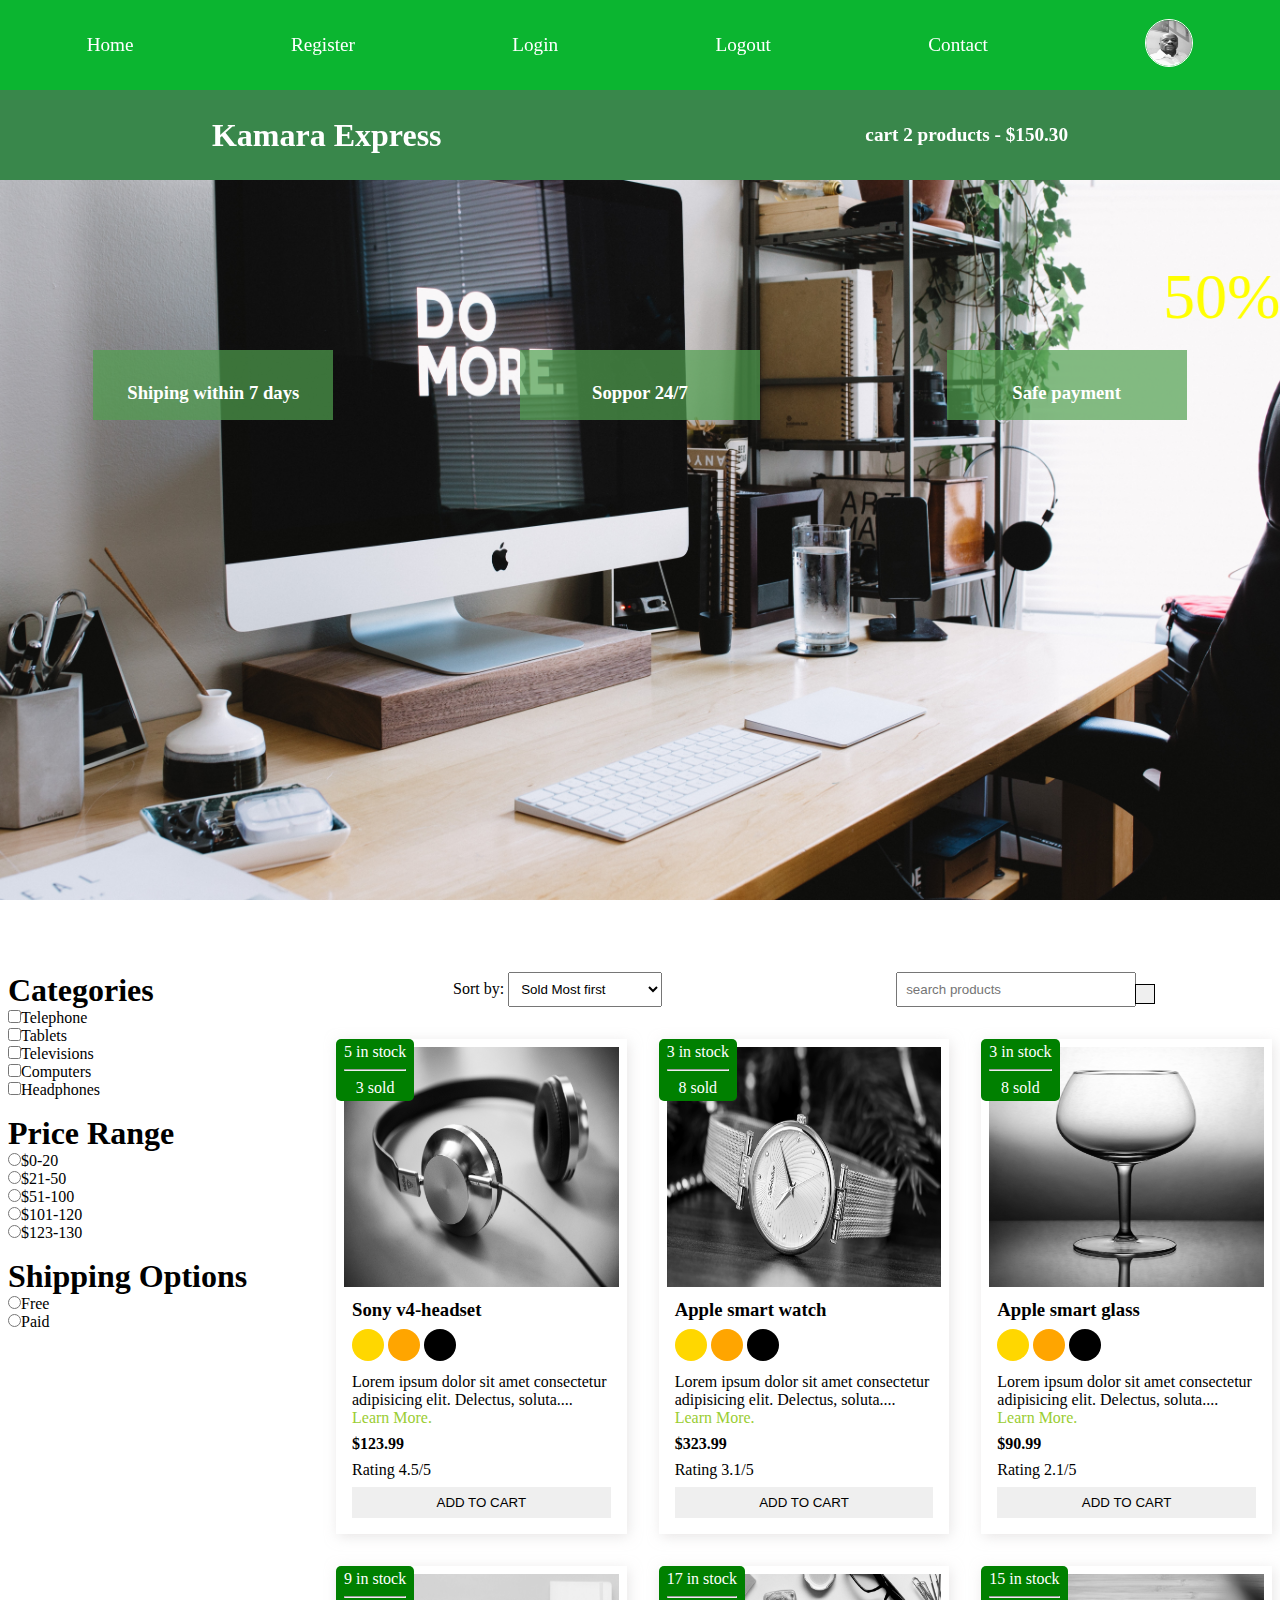
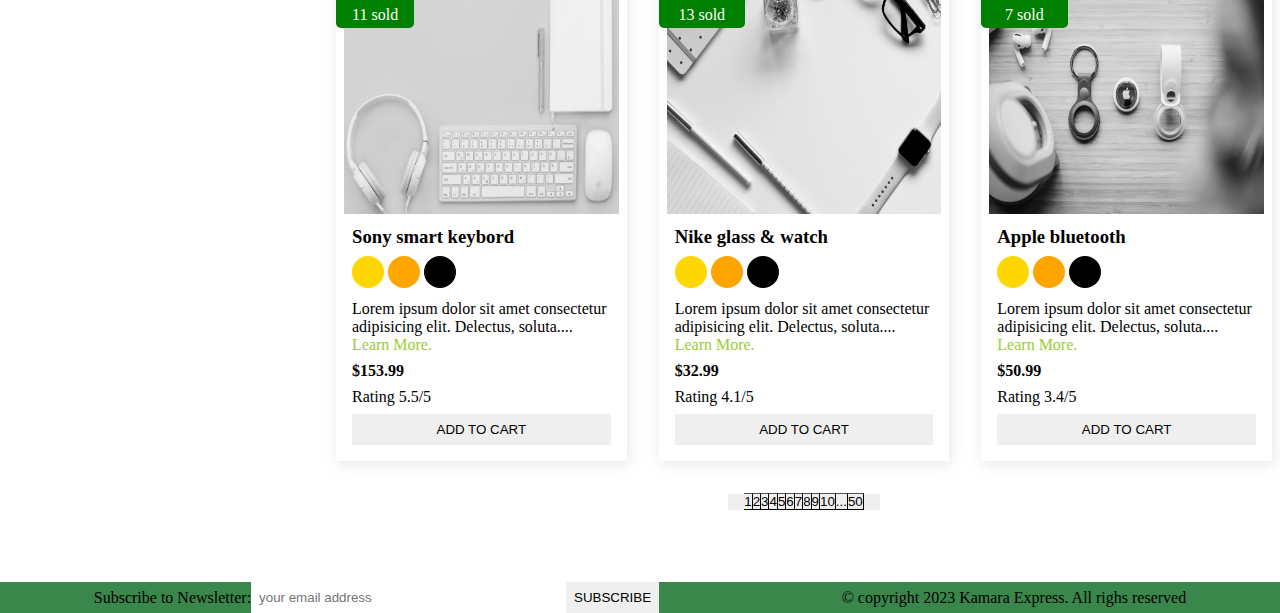
<file: index.html>
<!DOCTYPE html>
<html lang="en">
<head>
    <meta charset="UTF-8">
    <meta name="viewport" content="width=device-width, initial-scale=1.0">
    <title>Ecommenrce-Site</title>
    <!-- font-awesome cdn -->
    <link rel="stylesheet" href="https://cdnjs.cloudflare.com/ajax/libs/font-awesome/6.4.0/css/all.min.css" 
    integrity="sha512-iecdLmaskl7CVkqkXNQ/ZH/XLlvWZOJyj7Yy7tcenmpD1ypASozpmT/E0iPtmFIB46ZmdtAc9eNBvH0H/ZpiBw==" 
    crossorigin="anonymous" referrerpolicy="no-referrer" />
    <link rel="stylesheet" href="style.css">
</head>
<body>
    <!-- nave starts hsre -->
     <i class="fas fa-bars fa-2x" id="menu-icon"></i>
  <nav id="menu" class="hidden">
    <ul class="nav-upper flex-space-around">
        <li class="nav__list">
            <a href="index.html" class="nav__link">Home</a>
        </li>
        <li class="nav__list">
          <a href="register.html" class="nav__link">Register</a>
      </li><li class="nav__list">
        <a href="login.html" class="nav__link">Login</a>
    </li>
  </li><li class="nav__list">
    <a href="index.html" class="nav__link">Logout</a>
</li>
</li><li class="nav__list">
  <a href="contact.html" class="nav__link">Contact</a>
</li>
</li><li class="nav__list">
  <a href="login.html" class="nav__link">
    <img src="./images/profile1.jpg" class="profile-icon" alt="profile">
  </a>
</li>
    </ul>
    <ul class="nav-lower flex-space-around">
      <li class="nav__list">
          <a href="index.html" class="nav__link 
          nav__brand">Kamara Express</a>
      </li>
      <li class="nav__list">
        <a href="cart.html" class="nav__link">
          <span>
            <i class="fa-solid 
            fa-cart-shopping"></i>
            cart 2 products - $150.30
          </span>
        </a>
    </li>
    </ul>

  </nav>
    <!-- nave ends here -->
    <!-- header strarts here -->
    <header class="header">
    <div class="banner flex-space-around">
    <marquee behavior="" direction="" 
     class="banner__title">50% sale going on now</marquee>

    <div class="features flex-space-around">
    <article class="feature flex-center">
      <i class="fa-solid fa-truck-fast 
      feature__icon"></i>
      <h3>Shiping within 7 days</h3>
    </article>
    <article class="feature flex-center">
      <i class="fa-brands fa-rocketchat 
      feature__icon"></i>
      <h3>Soppor 24/7</h3>
    </article>
    <article class="feature flex-center">
      <i class="fa-regular fa-credit-card
      feature__icon"></i>
      <h3>Safe payment</h3>
    </article>
  </div>
  </div>
</header>
    <!-- header ends here -->

    <main class="flex-center">
      <div class="sidebar">
        <sectiont class="categories-section">
          <h3 class="section-title">Categories</h3>
          <ul class="list">
            <li class="list__item">
            <label for="telephone">
              <input type="checkbox" name="" id="telephone" 
              value="telephone">Telephone
            </label>
          </li>
          <li class="list__item">
            <label for="tablets">
              <input type="checkbox" name="" 
              id="tablets" 
              value="tablets">Tablets
            </label>
          </li>
        </li>
        <li class="list__item">
          <label for="televisions">
            <input type="checkbox" name="" 
            id="televisions" 
            value="televisions">Televisions
          </label>
        </li>
      </li>
    </li>
    <li class="list__item">
      <label for="computers">
        <input type="checkbox" name="" 
        id="computers" 
        value="computers">Computers
      </label>
    </li>
  </li>
</li>
<li class="list__item">
  <label for="headphones">
    <input type="checkbox" name="" 
    id="headphones" 
    value="headphones">Headphones
  </label>
</li>
          </ul>
        </sectiont>
        <sectiont class="categories-section">
          <h3 class="section-title">Price Range</h3>
          <ul class="list">
            <li class="list__item">
            <label for="price1">
              <input type="radio" name="price" id="price1" 
              value="[0, 20]">$0-20
            </label>
          </li>
          <li class="list__item">
            <label for="price2">
              <input type="radio" name="price" 
              id="price2" 
              value="[21,50]">$21-50
            </label>
          </li>
        </li>
        <li class="list__item">
          <label for="price3">
            <input type="radio" name="price" 
            id="price3" 
            value="[51,100]">$51-100
          </label>
        </li>
      </li>
    </li>
    <li class="list__item">
      <label for="price4">
        <input type="radio" name="price" 
        id="price4" 
        value="[101,120]">$101-120
      </label>
    </li>
  </li>
</li>
<li class="list__item">
  <label for="headphones">
    <input type="radio" name="price" 
    id="headphones" 
    value="[123,130]">$123-130
  </label>
</li>
          </ul>
        </sectiont>
        <sectiont class="shipping-section">
          <h3 class="section-title">Shipping Options</h3>
          <ul class="list">
            <li class="list__item">
            <label for="free">
              <input type="radio" name="shipping" id="free" 
              value="free">Free
            </label>
          </li>
          <li class="list__item">
            <label for="paid">
              <input type="radio" name="shipping" 
              id="price2" 
              value="paid">Paid
            </label>
          </li>
        </li>
          </ul>
        </sectiont>
      </div>
      <div class="main-content">
        <section class="actions flex-space-around">
          <div class="action-sort">
            <label for="sort">Sort by:</label>
            <select name="sort" id="sort">
              <option value="sold">Sold Most first</option>
              <option value="rating">Most rated first</option>
              <option value="price">Cheapest first</option>
              <option value="arrival">Newest first</option>
              <option value="discount">Bigest discount first</option>


            </select>
          </div>
          <div class="action-search">
            <input type="text" placeholder="search products">
            <button class="btn">
              <i class="fa-sharp solid fa-magnifying-glass"></i>
            </button>
          </div>
        </section>
        <!-- products starts here -->
        <section class="products">
          <article class="product card">
            <div class="badge">
              <span>5 in stock</span>
              <hr class="hr-design" />
              <span>3 sold</span>
            </div>
            <img src="./images/image (3).jpg" alt="product1">
            <div class="product__body">
              <h3 class="product__name">Sony v4-headset</h3>
              <p>
                <span class="dot gold"></span>
                <span class="dot orange"></span>
                <span class="dot black"></span>
              </p>
              <p class="product__description">Lorem ipsum dolor sit 
                amet consectetur 
                adipisicing elit. Delectus, soluta....
              <a href="./product.html" class="learn-more">Learn More.</a>
            </p>
            <h4 class="product__price">$123.99</h4>
            <p class="product__rating">Rating 4.5/5</p>
            <button class="btn product__btn">Add To Cart</button>
            </div>
          </article>
          <article class="product card">
            <div class="badge">
              <span>3 in stock</span>
              <hr class="hr-design" />
              <span>8 sold</span>
            </div>
            <img src="./images/image5.jpg" alt="product2">
            <div class="product__body">
              <h3 class="product__name">Apple smart watch</h3>
              <p>
                <span class="dot gold"></span>
                <span class="dot orange"></span>
                <span class="dot black"></span>
              </p>
              <p class="product__description">Lorem ipsum dolor sit 
                amet consectetur 
                adipisicing elit. Delectus, soluta....
              <a href="./product.html" class="learn-more">Learn More.</a>
            </p>
            <h4 class="product__price">$323.99</h4>
            <p class="product__rating">Rating 3.1/5</p>
            <button class="btn product__btn">Add To Cart</button>
            </div>
          </article>
          <article class="product card">
            <div class="badge">
              <span>3 in stock</span>
              <hr class="hr-design" />
              <span>8 sold</span>
            </div>
            <img src="./images/image6 (1).jpg" alt="product3">
            <div class="product__body">
              <h3 class="product__name">Apple smart glass</h3>
              <p>
                <span class="dot gold"></span>
                <span class="dot orange"></span>
                <span class="dot black"></span>
              </p>
              <p class="product__description">Lorem ipsum dolor sit 
                amet consectetur 
                adipisicing elit. Delectus, soluta....
              <a href="./product.html" class="learn-more">Learn More.</a>
            </p>
            <h4 class="product__price">$90.99</h4>
            <p class="product__rating">Rating 2.1/5</p>
            <button class="btn product__btn">Add To Cart</button>
            </div>
          </article>
          <article class="product card">
            <div class="badge">
              <span>9 in stock</span>
              <hr class="hr-design" />
              <span>11 sold</span>
            </div>
            <img src="./images/image (4).jpg" alt="product4">
            <div class="product__body">
              <h3 class="product__name">Sony smart keybord</h3>
              <p>
                <span class="dot gold"></span>
                <span class="dot orange"></span>
                <span class="dot black"></span>
              </p>
              <p class="product__description">Lorem ipsum dolor sit 
                amet consectetur 
                adipisicing elit. Delectus, soluta....
              <a href="./product.html" class="learn-more">Learn More.</a>
            </p>
            <h4 class="product__price">$153.99</h4>
            <p class="product__rating">Rating 5.5/5</p>
            <button class="btn product__btn">Add To Cart</button>
            </div>
          </article>
          <article class="product card">
            <div class="badge">
              <span>17 in stock</span>
              <hr class="hr-design" />
              <span>13 sold</span>
            </div>
            <img src="./images/image6 (2).jpg" alt="product5">
            <div class="product__body">
              <h3 class="product__name">Nike glass & watch</h3>
              <p>
                <span class="dot gold"></span>
                <span class="dot orange"></span>
                <span class="dot black"></span>
              </p>
              <p class="product__description">Lorem ipsum dolor sit 
                amet consectetur 
                adipisicing elit. Delectus, soluta....
              <a href="./product.html" class="learn-more">Learn More.</a>
            </p>
            <h4 class="product__price">$32.99</h4>
            <p class="product__rating">Rating 4.1/5</p>
            <button class="btn product__btn">Add To Cart</button>
            </div>
          </article>
          <article class="product card">
            <div class="badge">
              <span>15 in stock</span>
              <hr class="hr-design" />
              <span>7 sold</span>
            </div>
            <img src="./images/image6 (3).jpg" alt="product6">
            <div class="product__body">
              <h3 class="product__name">Apple bluetooth</h3>
              <p>
                <span class="dot gold"></span>
                <span class="dot orange"></span>
                <span class="dot black"></span>
              </p>
              <p class="product__description">Lorem ipsum dolor sit 
                amet consectetur 
                adipisicing elit. Delectus, soluta....
              <a href="./product.html" class="learn-more">Learn More.</a>
            </p>
            <h4 class="product__price">$50.99</h4>
            <p class="product__rating">Rating 3.4/5</p>
            <button class="btn product__btn">Add To Cart</button>
            </div>
          </article>
        </section>
        <!-- products ends here -->

        <!-- pagination starts here -->
        <div class="pagination">
          <button class="btn pagination__btn">
            <i class="fab fa-less-than"></i>
          </button>
          <button class="pagination__btn">1</button>
          <button class="pagination__btn">2</button>
          <button class="pagination__btn">3</button>
          <button class="pagination__btn">4</button>
          <button class="pagination__btn">5</button>
          <button class="pagination__btn">6</button>
          <button class="pagination__btn">7</button>
          <button class="pagination__btn">8</button>
          <button class="pagination__btn">9</button>
          <button class="pagination__btn">10</button>
          <button class="pagination__btn">...</button>
          <button class="pagination__btn">50</button>
          <button class="btn pagination--btn">
            <i class="fab fa-greater-than"></i>
          </button>
        </div>
        <!-- pagination ends here -->


      </div>
    </main>

      <footer class="footer 
      flex-space-around">
        <div class="flex-space-around">
          <label for="subscribe">Subscribe to Newsletter: </label>
          <input 
          type="email" 
          id="subscribe"
          name="subscribe" 
          class="footer__input"
          placeholder="your email address">
          <button class="btn 
          btn__subscribe">Subscribe</button>

        </div>
        <div>
          <p>&copy; copyright 2023 
            Kamara Express. All righs reserved</p>
        </div>
        </footer>

      <script src="./index.js"></script>
</body>
</html>
</file>
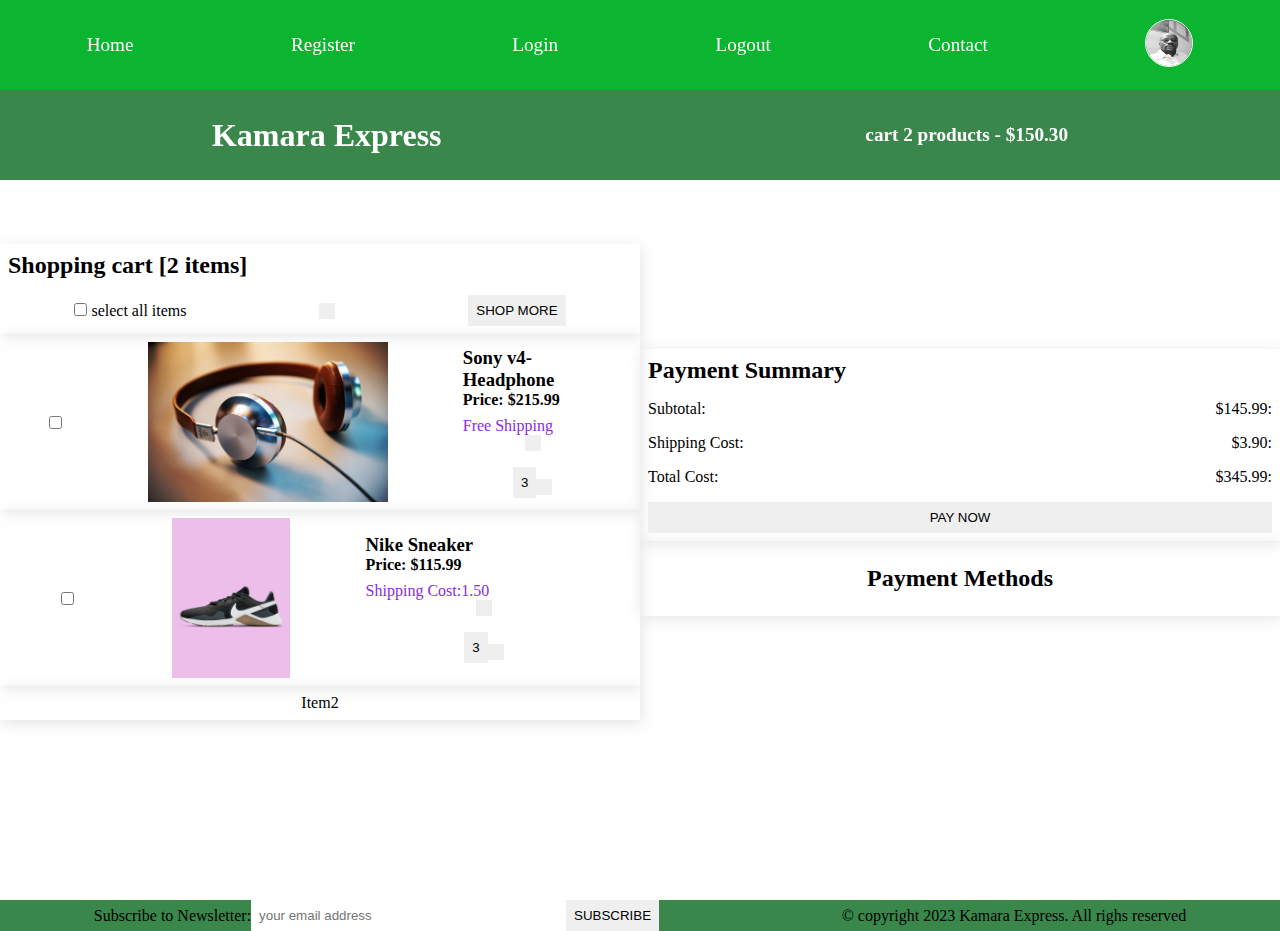
<file: cart.html>
<!DOCTYPE html>
<html lang="en">
<head>
    <meta charset="UTF-8">
    <meta name="viewport" content="width=device-width, initial-scale=1.0">
    <title>Ecommenrce-Site</title>
    <!-- font-awesome cdn -->
    <link rel="stylesheet" href="https://cdnjs.cloudflare.com/ajax/libs/font-awesome/6.4.0/css/all.min.css" 
    integrity="sha512-iecdLmaskl7CVkqkXNQ/ZH/XLlvWZOJyj7Yy7tcenmpD1ypASozpmT/E0iPtmFIB46ZmdtAc9eNBvH0H/ZpiBw==" 
    crossorigin="anonymous" referrerpolicy="no-referrer" />
    <link rel="stylesheet" href="style.css">
</head>
<body>
    <!-- nave starts hsre -->
     <i class="fas fa-bars fa-2x" id="menu-icon"></i>
  <nav id="menu" class="hidden">
    <ul class="nav-upper flex-space-around">
        <li class="nav__list">
            <a href="index.html" class="nav__link">Home</a>
        </li>
        <li class="nav__list">
          <a href="register.html" class="nav__link">Register</a>
      </li><li class="nav__list">
        <a href="login.html" class="nav__link">Login</a>
    </li>
  </li><li class="nav__list">
    <a href="index.html" class="nav__link">Logout</a>
</li>
</li><li class="nav__list">
  <a href="contact.html" class="nav__link">Contact</a>
</li>
</li><li class="nav__list">
  <a href="profile.html" class="nav__link">
    <img src="./images/profile1.jpg" class="profile-icon" alt="profile">
  </a>
</li>
    </ul>
    <ul class="nav-lower flex-space-around">
      <li class="nav__list">
          <a href="index.html" class="nav__link 
          nav__brand">Kamara Express</a>
      </li>
      <li class="nav__list">
        <a href="cart.html" class="nav__link">
          <span>
            <i class="fa-solid 
            fa-cart-shopping"></i>
            cart 2 products - $150.30
          </span>
        </a>
    </li>
    </ul>

  </nav>
    <!-- nave ends here -->
    <main>
  <div class="cart flex-center">
    <div class="cart__items">
      <div class="cart-items__heading card">
        <h2>Shopping cart [2 items]</h2>
        <div class="cart-items__action">
        <label for="select">
        <input type="checkbox" name="select" id="select"> 
        select all items
      </label>
      <button class="btn"><i class="fas fa-trash-alt"></i>
      </button>
      <button class="btn">Shop More</button>
      </div>
    </div>
      <div class="cart-item card flex-space-around">
        <input type="checkbox">
        <img class="cart-item__img" src="./images/image (3).jpg" 
        alt="product4">
        <div class="cart-item__desription">
          <h3 class="product__name">Sony v4-Headphone</h3>
          <h4 class="product__price">Price: $215.99</h4>
          <p class="cart__item-shipping">Free Shipping</p>
          <div class="cart-item_actions">
            <button class="btn"><i class="fas fa-trash-alt"></i>
            </button>
            <div>
              <button class="btn"><i class="fas fa-add"></i>
                <span>3</span>
                <button class="btn"><i class="fas fa-minus"></i>
                </button>
              </button>
            </div>

          </div>
        </div>
      </div>
      <div class="cart-item card flex-space-around">
        <input type="checkbox">
        <img class="cart-item__img" src="./images/image7 (1).jpg" 
        alt="product7">
        <div class="cart-item__desription">
          <h3 class="product__name">Nike Sneaker</h3>
          <h4 class="product__price">Price: $115.99</h4>
          <p class="cart__item-shipping">Shipping Cost:1.50</p>
          <div class="cart-item_actions">
            <button class="btn"><i class="fas fa-trash-alt"></i>
            </button>
            <div>
              <button class="btn"><i class="fas fa-add"></i>
                <span>3</span>
                <button class="btn"><i class="fas fa-minus"></i>
                </button>
              </button>
            </div>

          </div>
        </div>
      </div>
      <div class="cart-item card flex-space-around">Item2</div>
    </div>
    <div class="cart__payment">
      <div class="cart__payment-summary card">
        <h2>Payment Summary</h2>
        <div>
          <P>Subtotal:</P>
          <P>$145.99:</P>
        </div>
        <div>
          <P>Shipping Cost:</P>
          <P>$3.90:</P>
        </div>
          <div>
            <P>Total Cost:</P>
            <P>$345.99:</P>
        </div>
          <button class="btn cart__payment-btn">Pay now</button>
      </div>
        <div class="cart__payment-methods card">
         <h2>Payment Methods</h2>
        <div>
          <i class="fa-brands fa-cc-visa fa-3x"></i>
            <i class="fa-brands fa-cc-apple-pay fa-3x"></i>
            <i class="fa-brands fa-cc-amex fa-3x"></i>
            <i class="fa-brands fa-cc-amazon-pay fa-3x"></i>
            <i class="fa-brands fa-cc-paypal fa-3x"></i>
        </div>
          
      </div>
    </div>
  </div>
    </main>
      <footer class="footer flex-space-around">
        <div class="flex-space-around">
          <label for="subscribe">Subscribe to Newsletter: </label>
          <input 
          type="email" 
          id="subscribe"
          name="subscribe" 
          class="footer__input"
          placeholder="your email address">
          <button class="btn 
          btn__subscribe">Subscribe</button>

        </div>
        <div>
          <p>&copy; copyright 2023 
            Kamara Express. All righs reserved</p>
        </div>
        </footer>
     
      <script src="./index.js"></script>
    
</body>
</html>
</file>
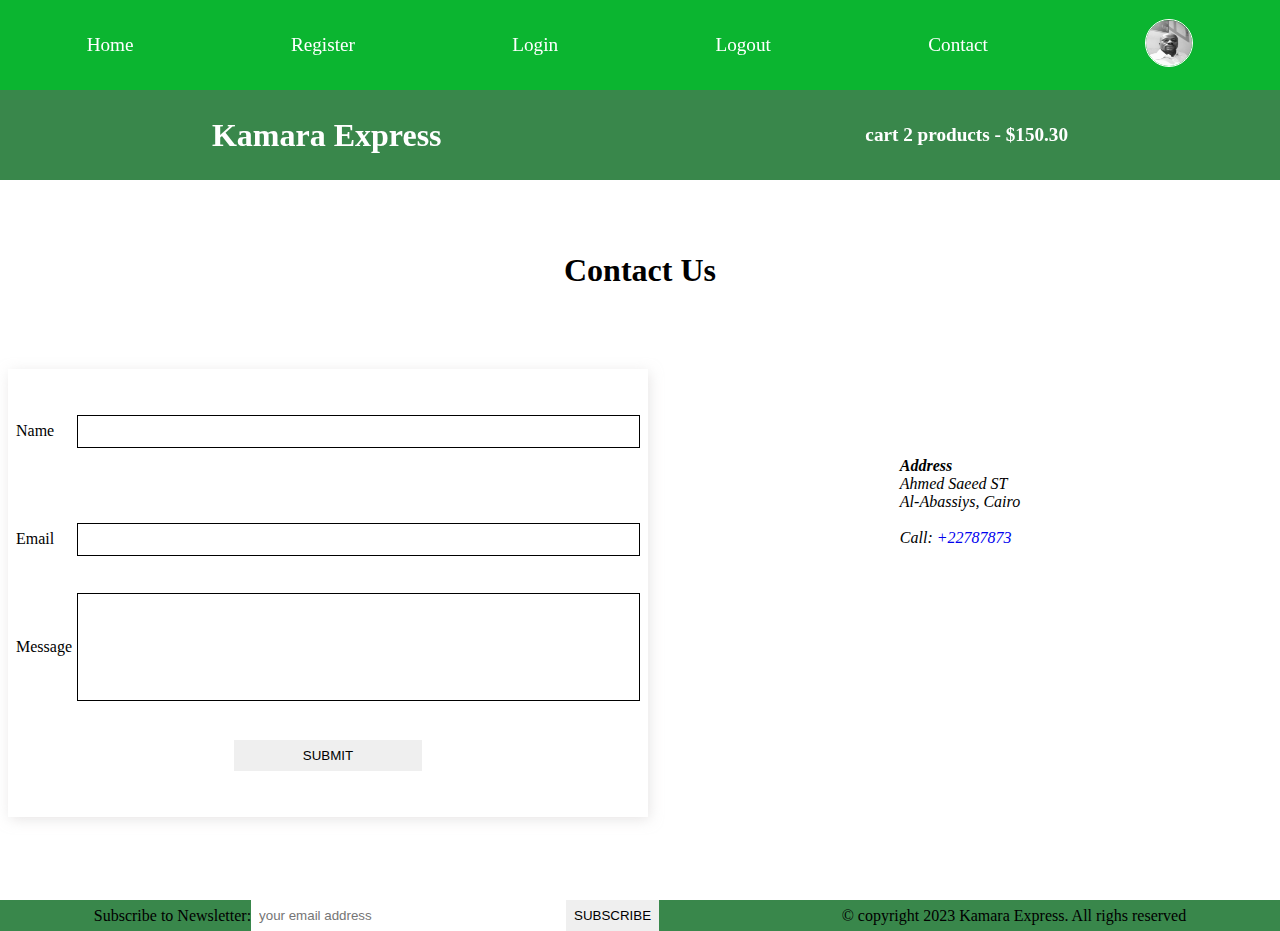
<file: contact.html>
<!DOCTYPE html>
<html lang="en">
<head>
    <meta charset="UTF-8">
    <meta name="viewport" content="width=device-width, initial-scale=1.0">
    <title>Ecommenrce-Site</title>
    <!-- font-awesome cdn -->
    <link rel="stylesheet" href="https://cdnjs.cloudflare.com/ajax/libs/font-awesome/6.4.0/css/all.min.css" 
    integrity="sha512-iecdLmaskl7CVkqkXNQ/ZH/XLlvWZOJyj7Yy7tcenmpD1ypASozpmT/E0iPtmFIB46ZmdtAc9eNBvH0H/ZpiBw==" 
    crossorigin="anonymous" referrerpolicy="no-referrer" />
    <link rel="stylesheet" href="style.css">
</head>
<body>
    <!-- nave starts hsre -->
     <i class="fas fa-bars fa-2x" id="menu-icon"></i>
  <nav id="menu" class="hidden">
    <ul class="nav-upper flex-space-around">
        <li class="nav__list">
            <a href="index.html" class="nav__link">Home</a>
        </li>
        <li class="nav__list">
          <a href="register.html" class="nav__link">Register</a>
      </li><li class="nav__list">
        <a href="login.html" class="nav__link">Login</a>
    </li>
  </li><li class="nav__list">
    <a href="index.html" class="nav__link">Logout</a>
</li>
</li><li class="nav__list">
  <a href="contact.html" class="nav__link">Contact</a>
</li>
</li><li class="nav__list">
  <a href="profile.html" class="nav__link">
    <img src="./images/profile1.jpg" class="profile-icon" alt="profile">
  </a>
</li>
    </ul>
    <ul class="nav-lower flex-space-around">
      <li class="nav__list">
          <a href="index.html" class="nav__link 
          nav__brand">Kamara Express</a>
      </li>
      <li class="nav__list">
        <a href="cart.html" class="nav__link">
          <span>
            <i class="fa-solid 
            fa-cart-shopping"></i>
            cart 2 products - $150.30
          </span>
        </a>
    </li>
    </ul>

  </nav>
    <!-- nave ends here -->
    <main>
      <section class="contact-section">
        <h2 class="section-title text-center">Contact Us</h2>
        <div class="contact-container flex-center">
            <form class="form card">
              <div class="form-control flex-center">
                <label for="name">Name</label>
                <input type="text" id="name" 
                required autocomplete="name">
              </div>
              <div class="form-control flex-center">
                <label for="email">Email</label>
                <input type="email" id="email" 
                required autocomplete="email">
              </div>
              <div class="form-control flex-center">
                <label for="message">Message</label>
               <textarea name="message" id="message"></textarea>
              </div>
              <div class="form-control flex-center 
              fomr-btn__field">
              <button type="submit" class="btn contact-btn">Submit</button>
              </div>
            </form>
            <div class="contact-address flex-space-around">
              <address>
                <h4>Address</h4>
                <p>Ahmed Saeed ST</p>
                <P>Al-Abassiys, Cairo</P>
                <br>
                <span>Call: </span>
                <a href="tel: +22787873">+22787873</a>
              </address>
              <iframe class="contact-map" src="https://www.google.com/maps/embed?
              pb=!1m18!1m12!1m3!1d110502.
              61185020229!2d31.176062007883928!3d30.
              059611343558657!2m3!1f0!2f0!3f0!3m2!1i1024!2i768!4f13.
              1!3m3!1m2!1s0x14583fa60b21beeb%3A0x79dfb296e842
              3bba!2sCairo%2C%20Cairo%20Governorate!5e0!3m2!
              1sen!2seg!4v1689019196361!5m2!1sen!2seg" 
              style="border:0;" 
              allowfullscreen="" loading="lazy" 
              referrerpolicy="no-referrer-when-downgrade">
            </iframe>
          </div>  
        </div>
      </section>
    </main>
      <footer class="footer flex-space-around">
        <div class="flex-space-around">
          <label for="subscribe">Subscribe to Newsletter: </label>
          <input 
          type="email" 
          id="subscribe"
          name="subscribe" 
          class="footer__input"
          placeholder="your email address">
          <button class="btn 
          btn__subscribe">Subscribe</button>

        </div>
        <div>
          <p>&copy; copyright 2023 
            Kamara Express. All righs reserved</p>
        </div>
       
        </footer>
      <script src="./index.js"></script>
    
</body>
</html>
</file>
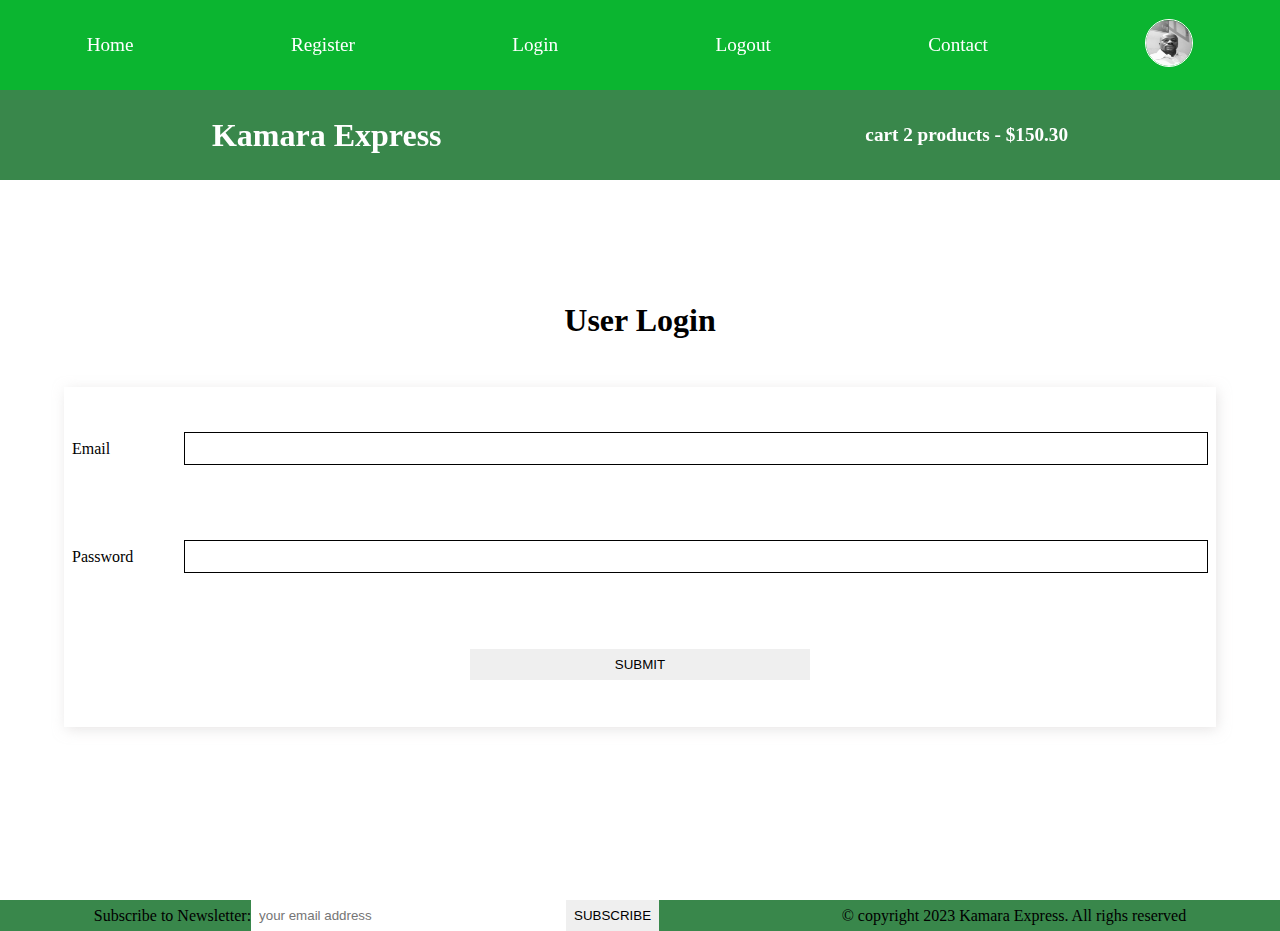
<file: login.html>
<!DOCTYPE html>
<html lang="en">
<head>
    <meta charset="UTF-8">
    <meta name="viewport" content="width=device-width, initial-scale=1.0">
    <title>Ecommenrce-Site</title>
    <!-- font-awesome cdn -->
    <link rel="stylesheet" href="https://cdnjs.cloudflare.com/ajax/libs/font-awesome/6.4.0/css/all.min.css" 
    integrity="sha512-iecdLmaskl7CVkqkXNQ/ZH/XLlvWZOJyj7Yy7tcenmpD1ypASozpmT/E0iPtmFIB46ZmdtAc9eNBvH0H/ZpiBw==" 
    crossorigin="anonymous" referrerpolicy="no-referrer" />
    <link rel="stylesheet" href="style.css">
</head>
<body>
    <!-- nave starts hsre -->
     <i class="fas fa-bars fa-2x" id="menu-icon"></i>
  <nav id="menu" class="hidden">
    <ul class="nav-upper flex-space-around">
        <li class="nav__list">
            <a href="index.html" class="nav__link">Home</a>
        </li>
        <li class="nav__list">
          <a href="register.html" class="nav__link">Register</a>
      </li><li class="nav__list">
        <a href="login.html" class="nav__link">Login</a>
    </li>
  </li><li class="nav__list">
    <a href="index.html" class="nav__link">Logout</a>
</li>
</li><li class="nav__list">
  <a href="contact.html" class="nav__link">Contact</a>
</li>
</li><li class="nav__list">
  <a href="profile.html" class="nav__link">
    <img src="./images/profile1.jpg" class="profile-icon" alt="profile">
  </a>
</li>
    </ul>
    <ul class="nav-lower flex-space-around">
      <li class="nav__list">
          <a href="index.html" class="nav__link 
          nav__brand">Kamara Express</a>
      </li>
      <li class="nav__list">
        <a href="cart.html" class="nav__link">
          <span>
            <i class="fa-solid 
            fa-cart-shopping"></i>
            cart 2 products - $150.30
          </span>
        </a>
    </li>
    </ul>

  </nav>
    <!-- nave ends here -->
      <main>
        <section class="login">
         <h2 class="section-title text-center">
           User Login</h2>
           <div class="card">
             <form class="form">
               <div class="form-control flex-center">
                 <label for="email">Email</label>
                 <input type="email" id="email" 
                 required autocomplete="email">
               </div>
               <div class="form-control flex-center">
                 <label for="password">Password</label>
                 <input type="password" id="password" 
                 required autocomplete="password">
               </div>
               <div class="form-control flex-center 
               fomr-btn__field">
               <button type="submit" class="btn contact-btn">Submit</button>
               </div>
             </form>
           </div>
        
        </section>
    </main>

      <footer class="footer flex-space-around">
        <div class="flex-space-around">
          <label for="subscribe">Subscribe to Newsletter: </label>
          <input 
          type="email" 
          id="subscribe"
          name="subscribe" 
          class="footer__input"
          placeholder="your email address">
          <button class="btn 
          btn__subscribe">Subscribe</button>

        </div>
        <div>
          <p>&copy; copyright 2023 
            Kamara Express. All righs reserved</p>
        </div>
       
        </footer>
      <script src="./index.js"></script>
    
</body>
</html>
</file>
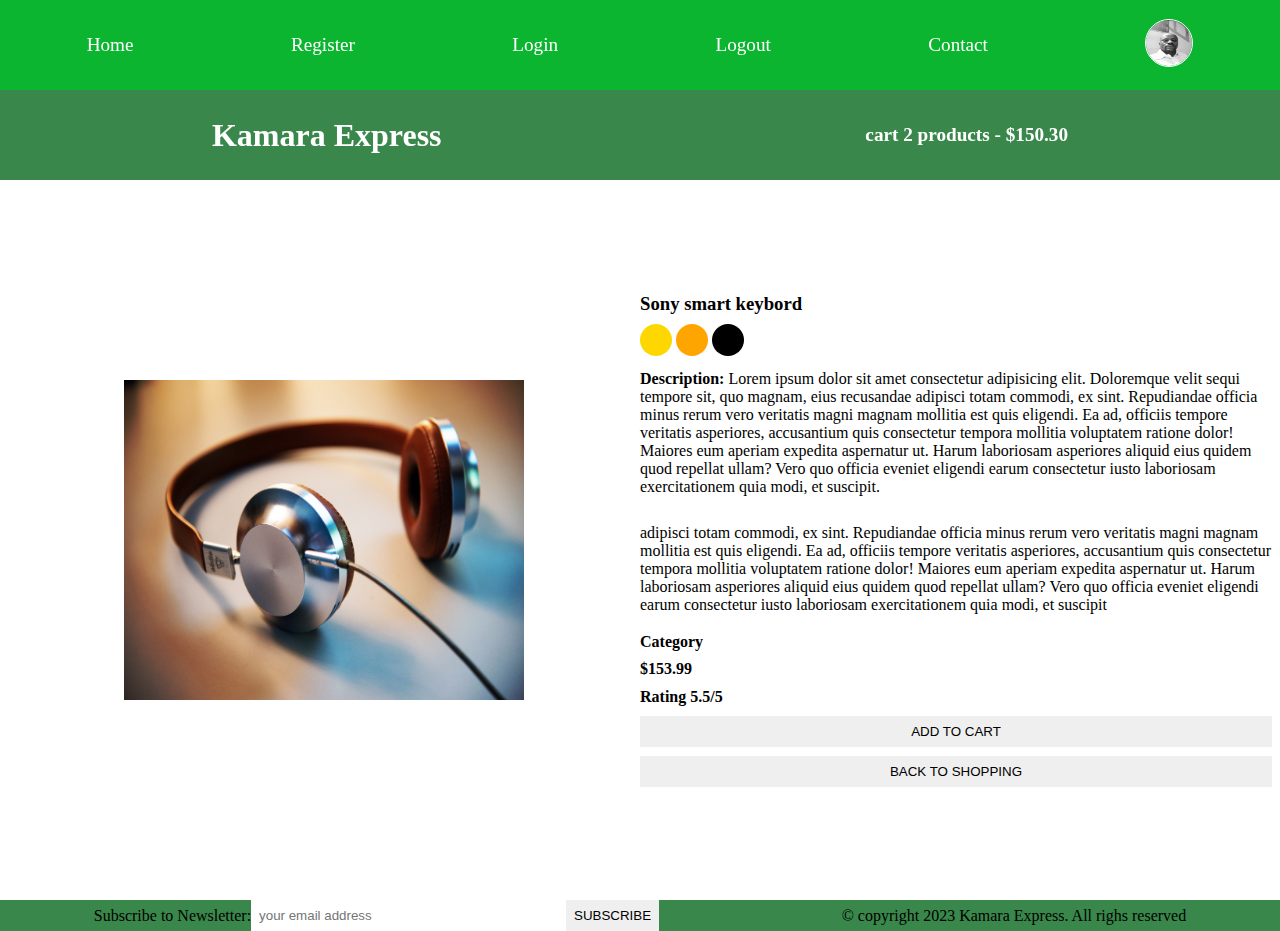
<file: product.html>
<!DOCTYPE html>
<html lang="en">
<head>
    <meta charset="UTF-8">
    <meta name="viewport" content="width=device-width, initial-scale=1.0">
    <title>Ecommenrce-Site</title>
    <!-- font-awesome cdn -->
    <link rel="stylesheet" href="https://cdnjs.cloudflare.com/ajax/libs/font-awesome/6.4.0/css/all.min.css" 
    integrity="sha512-iecdLmaskl7CVkqkXNQ/ZH/XLlvWZOJyj7Yy7tcenmpD1ypASozpmT/E0iPtmFIB46ZmdtAc9eNBvH0H/ZpiBw==" 
    crossorigin="anonymous" referrerpolicy="no-referrer" />
    <link rel="stylesheet" href="style.css">
</head>
<body>
    <!-- nave starts hsre -->
     <i class="fas fa-bars fa-2x" id="menu-icon"></i>
  <nav id="menu" class="hidden">
    <ul class="nav-upper flex-space-around">
        <li class="nav__list">
            <a href="index.html" class="nav__link">Home</a>
        </li>
        <li class="nav__list">
          <a href="register.html" class="nav__link">Register</a>
      </li><li class="nav__list">
        <a href="login.html" class="nav__link">Login</a>
    </li>
  </li><li class="nav__list">
    <a href="index.html" class="nav__link">Logout</a>
</li>
</li><li class="nav__list">
  <a href="contact.html" class="nav__link">Contact</a>
</li>
</li><li class="nav__list">
  <a href="profile.html" class="nav__link">
    <img src="./images/profile1.jpg" class="profile-icon" alt="profile">
  </a>
</li>
    </ul>
    <ul class="nav-lower flex-space-around">
      <li class="nav__list">
          <a href="index.html" class="nav__link 
          nav__brand">Kamara Express</a>
      </li>
      <li class="nav__list">
        <a href="cart.html" class="nav__link">
          <span>
            <i class="fa-solid 
            fa-cart-shopping"></i>
            cart 2 products - $150.30
          </span>
        </a>
    </li>
    </ul>

  </nav>
    <!-- nave ends here -->
    <main class="flex-center">
      <div class="main-content">
        <section class="product-details 
        flex-center">
        <div class="product-details-left flex-center">
          <img src="./images/image (3).jpg" class="product-details__img" alt="product1">
        </div>
        <div class="product-details-right">
          <h3 class="product__name">Sony smart keybord</h3>
              <p>
                <span class="dot gold"></span>
                <span class="dot orange"></span>
                <span class="dot black"></span>
              </p>
              <p class="product__description">
                <strong>Description:</strong>
                Lorem ipsum dolor sit amet consectetur adipisicing elit.
                Doloremque velit sequi tempore sit, quo magnam, eius recusandae 
                adipisci totam commodi, ex sint. Repudiandae officia minus rerum 
                vero veritatis magni magnam mollitia est quis eligendi. Ea ad, 
                officiis tempore veritatis asperiores, accusantium quis consectetur 
                tempora mollitia voluptatem ratione dolor! Maiores eum aperiam 
                expedita aspernatur ut. Harum laboriosam asperiores aliquid eius 
                quidem quod repellat ullam? Vero quo officia eveniet eligendi earum 
                consectetur iusto laboriosam exercitationem quia modi, et suscipit. 
            </p>
            <br>
            adipisci totam commodi, ex sint. Repudiandae officia minus rerum 
                vero veritatis magni magnam mollitia est quis eligendi. Ea ad, 
                officiis tempore veritatis asperiores, accusantium quis consectetur 
                tempora mollitia voluptatem ratione dolor! Maiores eum aperiam 
                expedita aspernatur ut. Harum laboriosam asperiores aliquid eius 
                quidem quod repellat ullam? Vero quo officia eveniet eligendi earum 
                consectetur iusto laboriosam exercitationem quia modi, et suscipit
            <p>

            </p>
            <h4 class="product__category">Category</h4>
            <h4 class="product__price">$153.99</h4>
            <p class="product__rating"><strong>Rating 5.5/5</strong></p>
            <button class="btn product__btn">Add To Cart</button>
            <button class="btn product__btn">BACK To SHOPPING</button>

        </div>


        </section>
      </div>
    </main>

      <footer class="footer flex-space-around">
        <div class="flex-space-around">
          <label for="subscribe">Subscribe to Newsletter: </label>
          <input 
          type="email" 
          id="subscribe"
          name="subscribe" 
          class="footer__input"
          placeholder="your email address">
          <button class="btn 
          btn__subscribe">Subscribe</button>

        </div>
        <div>
          <p>&copy; copyright 2023 
            Kamara Express. All righs reserved</p>
        </div>
       
        </footer>
      <script src="./index.js"></script>
    
</body>
</html>
</file>
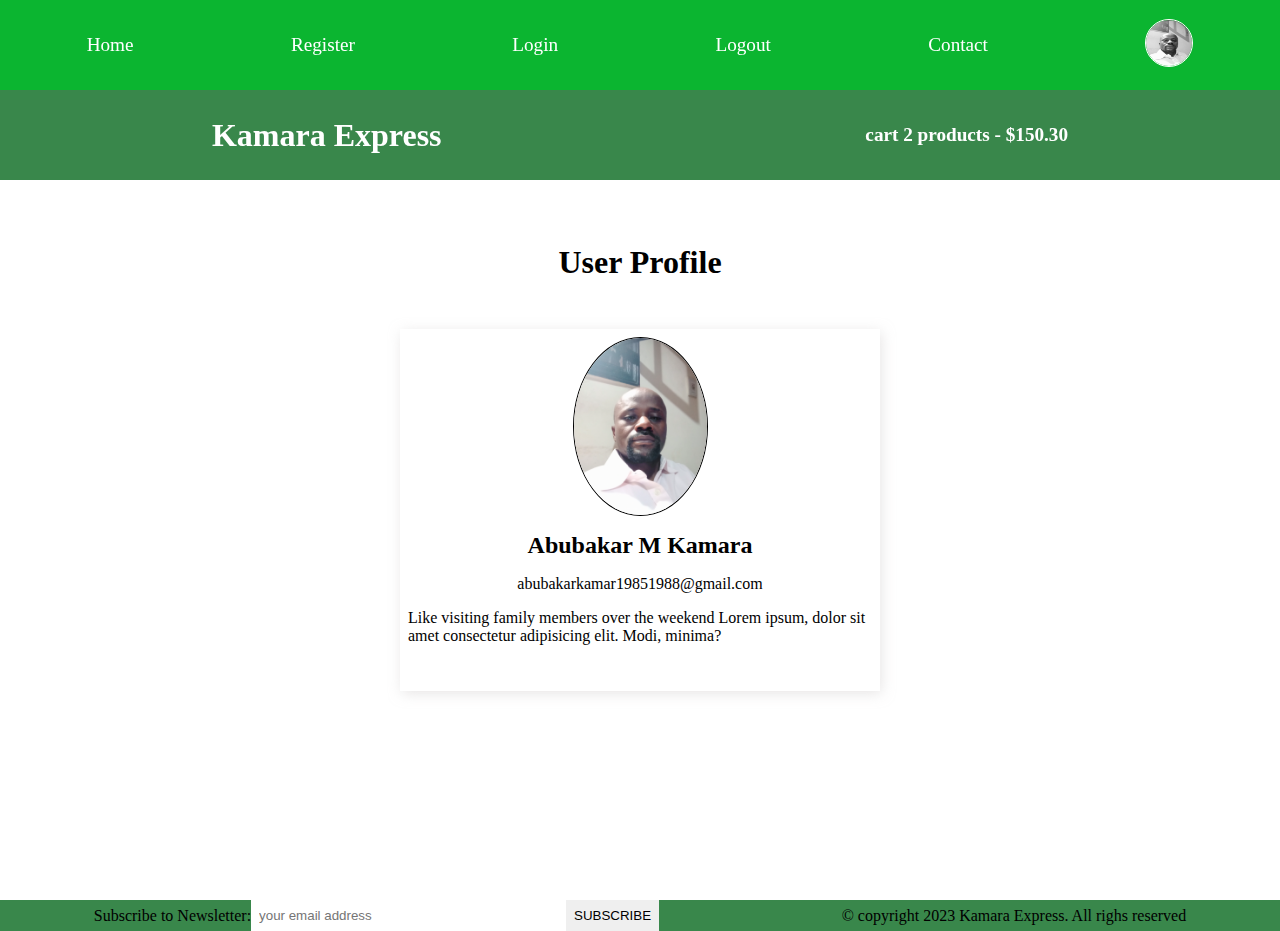
<file: profile.html>
<!DOCTYPE html>
<html lang="en">
<head>
    <meta charset="UTF-8">
    <meta name="viewport" content="width=device-width, initial-scale=1.0">
    <title>Ecommenrce-Site</title>
    <!-- font-awesome cdn -->
    <link rel="stylesheet" href="https://cdnjs.cloudflare.com/ajax/libs/font-awesome/6.4.0/css/all.min.css" 
    integrity="sha512-iecdLmaskl7CVkqkXNQ/ZH/XLlvWZOJyj7Yy7tcenmpD1ypASozpmT/E0iPtmFIB46ZmdtAc9eNBvH0H/ZpiBw==" 
    crossorigin="anonymous" referrerpolicy="no-referrer" />
    <link rel="stylesheet" href="style.css">
</head>
<body>
    <!-- nave starts hsre -->
     <i class="fas fa-bars fa-2x" id="menu-icon"></i>
  <nav id="menu" class="hidden">
    <ul class="nav-upper flex-space-around">
        <li class="nav__list">
            <a href="index.html" class="nav__link">Home</a>
        </li>
        <li class="nav__list">
          <a href="register.html" class="nav__link">Register</a>
      </li><li class="nav__list">
        <a href="login.html" class="nav__link">Login</a>
    </li>
  </li><li class="nav__list">
    <a href="index.html" class="nav__link">Logout</a>
</li>
</li><li class="nav__list">
  <a href="contact.html" class="nav__link">Contact</a>
</li>
</li><li class="nav__list">
  <a href="profile.html" class="nav__link">
    <img src="./images/profile1.jpg" class="profile-icon" alt="profile">
  </a>
</li>
    </ul>
    <ul class="nav-lower flex-space-around">
      <li class="nav__list">
          <a href="index.html" class="nav__link 
          nav__brand">Kamara Express</a>
      </li>
      <li class="nav__list">
        <a href="cart.html" class="nav__link">
          <span>
            <i class="fa-solid 
            fa-cart-shopping"></i>
            cart 2 products - $150.30
          </span>
        </a>
    </li>
    </ul>

  </nav>
    <!-- nave ends here -->
    <main>
    <section class="profile flex-center">
      <h2 class="section-title text-center">User Profile</h2>
      <div class="card flex-center">
        <img src="./images/profile1.jpg" alt="profile" 
        class="profile__img">
        <h2 class="profile-name">Abubakar M Kamara</h2>
        <p2 class="profile-email">abubakarkamar19851988@gmail.com
        </p2>
        <p2 class="profile-about">Like visiting family members 
          over the weekend Lorem ipsum, dolor sit amet 
          consectetur adipisicing elit. Modi, minima?</p2>
          <div class="profile__buttons">
            <button class="btn profile__edit-btn">
              <i class="far fa-edit fa-2x"></i>
            </button>
            <button class="btn profile__edit-btn">
              <i class="far fa-trash-alt fa-2x"></i>
            </button>

          </div>


      </div>
    </section>
    </main>
      <footer class="footer flex-space-around">
        <div class="flex-space-around">
          <label for="subscribe">Subscribe to Newsletter: </label>
          <input 
          type="email" 
          id="subscribe"
          name="subscribe" 
          class="footer__input"
          placeholder="your email address">
          <button class="btn 
          btn__subscribe">Subscribe</button>

        </div>
        <div>
          <p>&copy; copyright 2023 
            Kamara Express. All righs reserved</p>
        </div>
       
        </footer>
      <script src="./index.js"></script>
    
</body>
</html>
</file>
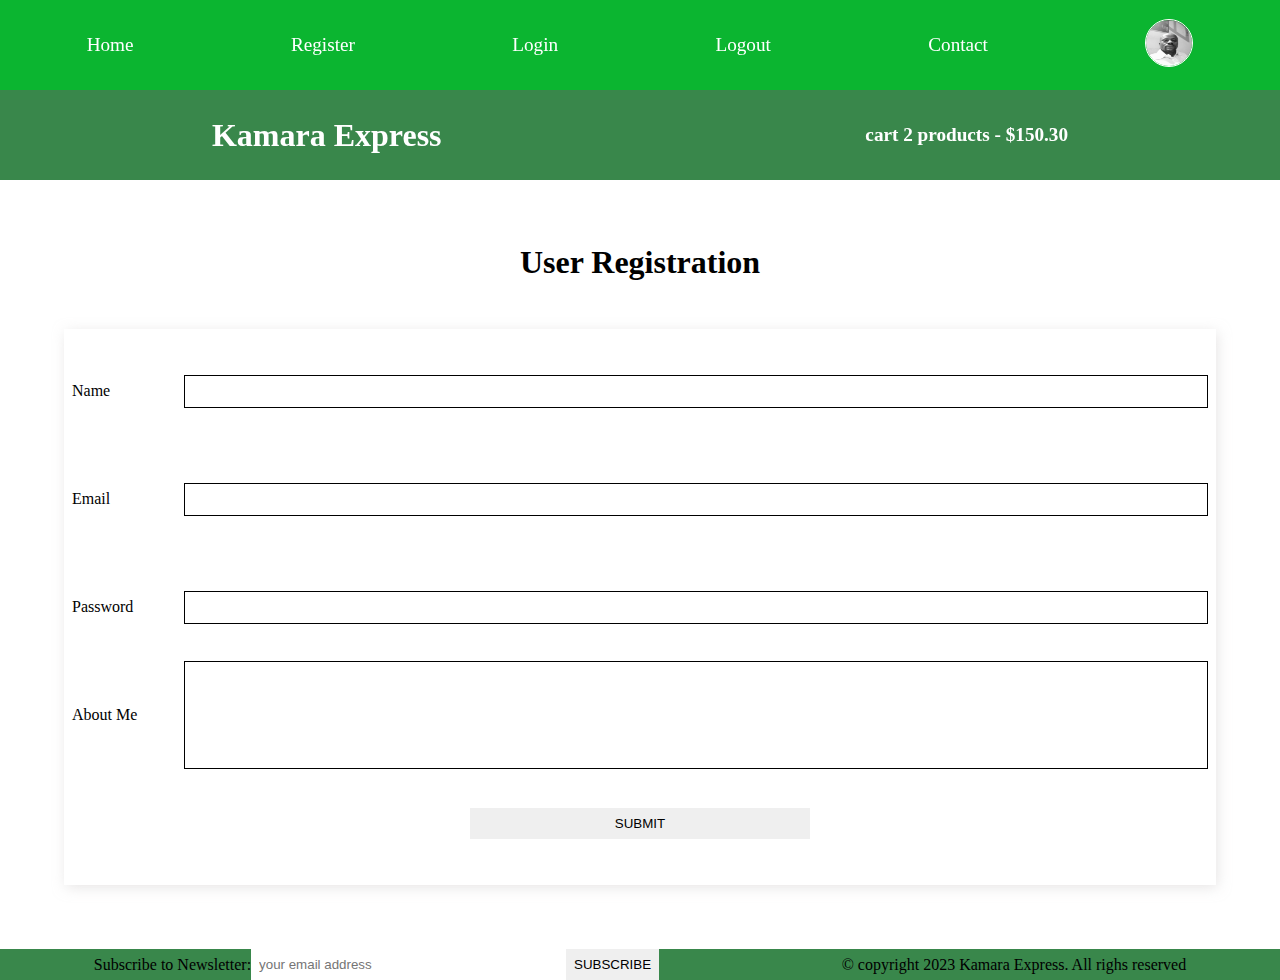
<file: register.html>
<!DOCTYPE html>
<html lang="en">
<head>
    <meta charset="UTF-8">
    <meta name="viewport" content="width=device-width, initial-scale=1.0">
    <title>Ecommenrce-Site</title>
    <!-- font-awesome cdn -->
    <link rel="stylesheet" href="https://cdnjs.cloudflare.com/ajax/libs/font-awesome/6.4.0/css/all.min.css" 
    integrity="sha512-iecdLmaskl7CVkqkXNQ/ZH/XLlvWZOJyj7Yy7tcenmpD1ypASozpmT/E0iPtmFIB46ZmdtAc9eNBvH0H/ZpiBw==" 
    crossorigin="anonymous" referrerpolicy="no-referrer" />
    <link rel="stylesheet" href="style.css">
</head>
<body>
    <!-- nave starts hsre -->
     <i class="fas fa-bars fa-2x" id="menu-icon"></i>
  <nav id="menu" class="hidden">
    <ul class="nav-upper flex-space-around">
        <li class="nav__list">
            <a href="index.html" class="nav__link">Home</a>
        </li>
        <li class="nav__list">
          <a href="register.html" class="nav__link">Register</a>
      </li><li class="nav__list">
        <a href="login.html" class="nav__link">Login</a>
    </li>
  </li><li class="nav__list">
    <a href="index.html" class="nav__link">Logout</a>
</li>
</li><li class="nav__list">
  <a href="contact.html" class="nav__link">Contact</a>
</li>
</li><li class="nav__list">
  <a href="profile.html" class="nav__link">
    <img src="./images/profile1.jpg" class="profile-icon" alt="profile">
  </a>
</li>
    </ul>
    <ul class="nav-lower flex-space-around">
      <li class="nav__list">
          <a href="index.html" class="nav__link 
          nav__brand">Kamara Express</a>
      </li>
      <li class="nav__list">
        <a href="cart.html" class="nav__link">
          <span>
            <i class="fa-solid 
            fa-cart-shopping"></i>
            cart 2 products - $150.30
          </span>
        </a>
    </li>
    </ul>

  </nav>
    <!-- nave ends here -->
    <main>
     <section class="register">
      <h2 class="section-title text-center">
        User Registration</h2>
        <div class="card">
          <form class="form">
            <div class="form-control flex-center">
              <label for="name">Name</label>
              <input type="text" id="name" 
              required autocomplete="name">
            </div>
            <div class="form-control flex-center">
              <label for="email">Email</label>
              <input type="email" id="email" 
              required autocomplete="email">
            </div>
            <div class="form-control flex-center">
              <label for="password">Password</label>
              <input type="password" id="password" 
              required autocomplete="password">
            </div>
            <div class="form-control flex-center">
              <label for="about">About Me</label>
             <textarea name="about" id="about"></textarea>
            </div>
            <div class="form-control flex-center 
            fomr-btn__field">
            <button type="submit" class="btn contact-btn">Submit</button>
            </div>
          </form>
        </div>
     
     </section>
    </main>
      <footer class="footer flex-space-around">
        <div class="flex-space-around">
          <label for="subscribe">Subscribe to Newsletter: </label>
          <input 
          type="email" 
          id="subscribe"
          name="subscribe" 
          class="footer__input"
          placeholder="your email address">
          <button class="btn 
          btn__subscribe">Subscribe</button>

        </div>
        <div>
          <p>&copy; copyright 2023 
            Kamara Express. All righs reserved</p>
        </div>
       
        </footer>
      <script src="./index.js"></script>
    
</body>
</html>
</file>
<file: style.css>
/* reset code and common code starts here */
:root {
    --primary-color:rgb(11, 181, 48);
    --secondary-color:rgba(36, 122, 55, 0.9);
    --padding: 0.5rem;
    --transition: var(--transition);
    transform: 0.6rem;
    --box-shadow: 0.1rem 0.2rem 0.8rem rgba(205, 202, 202, 0.5);
    --border-radius: var(--border-radius);

}
*{
    box-sizing: border-box;
    margin: 0;
    padding: 0;
    text-decoration: none;
    list-style-type: none;
    outline: none;
}
html {
    scroll-behavior: smooth;
}
img {
    width: 100%;
    height: auto;
}
.flex-space-around {
    display: flex;
    justify-content: space-around;
    align-items: center;
}
.flex-center {
    display: flex;
    justify-content: center;
    align-items: center;
}
.btn {
    border: none;
    padding: var(--padding);
    cursor: pointer;
    text-transform: uppercase;
    /* background-color: var(--secondary-color); */
}
.btn:hover {
    background-color: var(--secondary-color);
}
.section-title {
    font-size: 2rem;
}
.card {
    box-shadow: var(--box-shadow);
    border-radius: var(--border-radius);
    padding: var(--padding);
    transition: var(--transition);
}
.card:hover {
    box-shadow: 0.1rem 0.2rem 0.8rem rgba(205, 202, 202, 1);

}
.dot {
    height: 2rem;
    width: 2rem;
    border-radius: 50%;
    display: inline-block;

}
.gold {
    background-color: gold;
}
.orange {
    background-color: orange;
}
.black {
    background-color: black;
}
.hr-design {
    margin: 0.5rem 0;
}
.text-center {
    text-align: center;
}
/* reset code and common code ends here */
/* navbar starts here */
#menu-icon {
    display: none;
}
nav {
    font-family: fantasy;
    font-size: 1.2rem;
    position: sticky;
    top: 0;
    left: 0;
    z-index: 100;
}
.nav-upper {
    min-height: 10vh;
    background-color: var(--primary-color);
    padding: var(--padding);
}
   
.nav__list {
    transition: var(--transition);
}
.nav__list:hover {
    /* color: black; */
    text-decoration: overline;
}
.nav__link {
    color: white;
    transition: var(--transition);
}
.nav__link:hover {
    color: black;
}
.profile-icon {
    width: 3rem;
    height: 3rem;
    border-radius: 50%;
    border: white 1px solid;
    filter: saturate(0);
}
.profile-icon:hover {
    filter: saturate(1);
}
.nav-lower {
    min-height: 10vh;
    background-color: var(--secondary-color);
    font-weight: bolder;
}
.nav__brand {
    font-size: 2rem;
}
/* navbar ends here */ 
/* header starts here */
.header {
    padding: 4rem 0;
    min-height: 80vh;
    background: url(/images/bground.jpg) no-repeat center;
    background-attachment: fixed;
    background-size: cover;
}
.banner {
    width: 100%;
    height: 100%;
    flex-direction: column;
}
.banner__title {
    font-size: 4rem;
    color: yellow;
    padding: 1rem;
    border-radius: var(--border-radius);
}
.features {
    width: 100%;
}
.feature {
    background-color: rgba(80,160,78, 0.7);
    color: white;
    border-radius: var(--border-radius);
    padding: 1rem;
    width: 15rem;
    gap: 1rem;
    flex-direction: column;
}
.feature__icon {
    font-size: 3rem;
}
/* header ends here */

/* main starts here */
main {
    padding: 4rem 0;
    min-height: 80vh;
}
.sidebar {
    padding: var(--padding);
    display: flex;
    flex-direction: column;
    justify-content: center;
    gap: 1rem;
    align-self: flex-start;
    flex: 1;

}
.main-content {
    flex: 3;
    padding: var(--padding);

}
.action-sort select{
    padding: var(--padding);
}
.action-search input{
    padding: var(--padding);
    width: 15rem;
}
.action-search button{
    margin-left: -0.3rem;
    border: 1px solid;
    padding: 0.55rem;
}
.products{
    display: grid;
    grid-template-columns: repeat(3, minmax(0, 1fr));
     gap: 2rem;
     padding: 2rem 0;
}
.product img{
    width: 100%;
    height: 15rem;
    filter: saturate(0);
    transition: var(--transition);
}
.product img:hover {
    filter: saturate(1);
}
.product__body {
    padding: var(--padding);
    display: flex;
    flex-direction: column;
    gap: 0.5rem;
}
.learn-more {
    color: yellowgreen;
}
.product {
    position: relative;
}
.badge {
    background-color: green;
    position: absolute;
    top: 0;
    left: 0;
    z-index: 10;
    color: white;
    padding: 4px 8px;
    text-align: center;
    border-radius: 5px;
}
.pagination {
    display: flex;
    justify-content: center;
    align-items: center;
}
.pagination__btn {
    border-width: 1px 1px 1px 0px;
    /* border-style: solid; */
}
.pagination__btn:first-child {
    border-width: 1px 1px 1px 1px;
    /* border-style: solid; */
}
/* product detail starts her */
.product-details-left{
    flex: 1;
}
.product-details__img {
    height: 20rem;
    width: 25rem;
}
.product-details-right{
    flex: 1;
    display: flex;
    flex-direction: column;
    gap: 0.6rem;
}
/* product detail ends her */
/* cart starts here */
.card {
    padding: var(--padding);
    gap: 1rem;
}
.cart__items {
    flex: 1;
}
.card .card {
    margin-bottom: 1rem;
}
.cart-items__action {
    margin-top: 1rem;
    display: flex;
    justify-content: space-around;
    align-items: center; 
}
.cart-item input {
    flex: 0.1;
}
.cart-item__img {
    flex: 0.2;
    width: 15rem;
    height: 10rem;
}
.cart-item__desription {
    flex: 0.4;
}
.cart__item-shipping {
    margin-top: 0.5rem;
    color: blueviolet;
}
.cart-item_actions {
    flex: 0.3;
    display: flex;
    flex-direction: column;
    justify-content: center;
    align-items: center;
    gap: 1rem;
}
.cart__payment {
    flex: 1;
}
.cart__payment-summary > div {
    display: flex;
    justify-content: space-between;
    align-items: center;
    margin: 1rem 0;
}
.cart__payment-btn {
    width: 100%;
}
.cart__payment-methods> h2 {
    text-align: center;
    margin: 1rem;
}
.cart__payment-methods> div {
    display: flex;
    justify-content: center;
    gap: 1rem;
}

/* cart ends here */
/* profile starts here */
.profile {
    flex-direction: column;
    gap: 3rem;
}
.profile .card {
    flex-direction: column;
    width: 30rem;
    padding: var(--padding);
    gap: 1rem;
}
.profile__img {
    width: 15vh;
    border-radius: 50%;
    border: 1px solid;
}
.profile__buttons button {
    background-color: transparent;
}
/* profile ends here */

/* register starts here */
.form {
    flex: 1;
    display: flex;
    flex-direction: column;
    gap: 1rem;
}
.form-control label {
    flex: 0.1;
    text-align: left;
}
.form-control input, textarea {
    flex: 0.9;
    padding: var(--padding);
    border: 1px solid;
}
.form-control, textarea {
    resize: none;
    height: 12vh;
}
.fomr-btn__field {
    border-radius: var(--border-radius);
}
.contact-btn {
    width: 30%;
}
.register, .login{
    display: flex;
    flex-direction: column;
    justify-content: center;
    align-items: center;
    gap: 3rem;
    min-height: 60vh;
}
.register .card, .login .card {
    width: 45rem;
}

/* register ends here */

/* contact starts here */
.contact-section {
    min-height: 52vh;
    padding: var(--padding);

}
.contact-container {
    margin-top: 5rem;
}
.contact-address {
    flex-direction: column;
    gap: 2rem;
    flex: 1;
}
.contact-map {
    width: 80%;
}
/* contact ends here */





/* main ends here */

/* footer starts here */
.footer {
    background-color: var(--secondary-color);
}
.btn__subscribe {
    margin: -5px;
}
.footer__input {
    border: none;
    padding: var(--padding);
    width: 20rem;
}
/* footer ends here */

/* responseiveness strats here */
@media (max-width: 992px){
    #menu-icon {
        display: block;
        text-align: center;
        margin: 1rem;
        cursor: pointer;
    }
    .hidden {
        display: none;
    }
    .flex-space-around, .flex-center {
        flex-direction: column;
        gap: 1rem;
        padding: 1rem 0;
    }
    .header {
        height: 100vh;
    }
    .products {
        grid-template-columns: repeat(2, minmax(0, 1fr));

    }
}
.form {
    width: 100%;
    gap: 0rem;
}
.form-control {
    width: 100%;

}
.form-control input, textarea{
    width: 80%
}
.register .card, .login .card {
    width: 90%;
}
.contact-address {
    width: 100%;
}
@media (max-width: 768px){
    .products {
        grid-template-columns: repeat(1, minmax(0, 1fr));

    }
    .cart-items, .cart__payment {
        width: 90%;
    }
    
}


/* responseiveness ends here */
</file>
